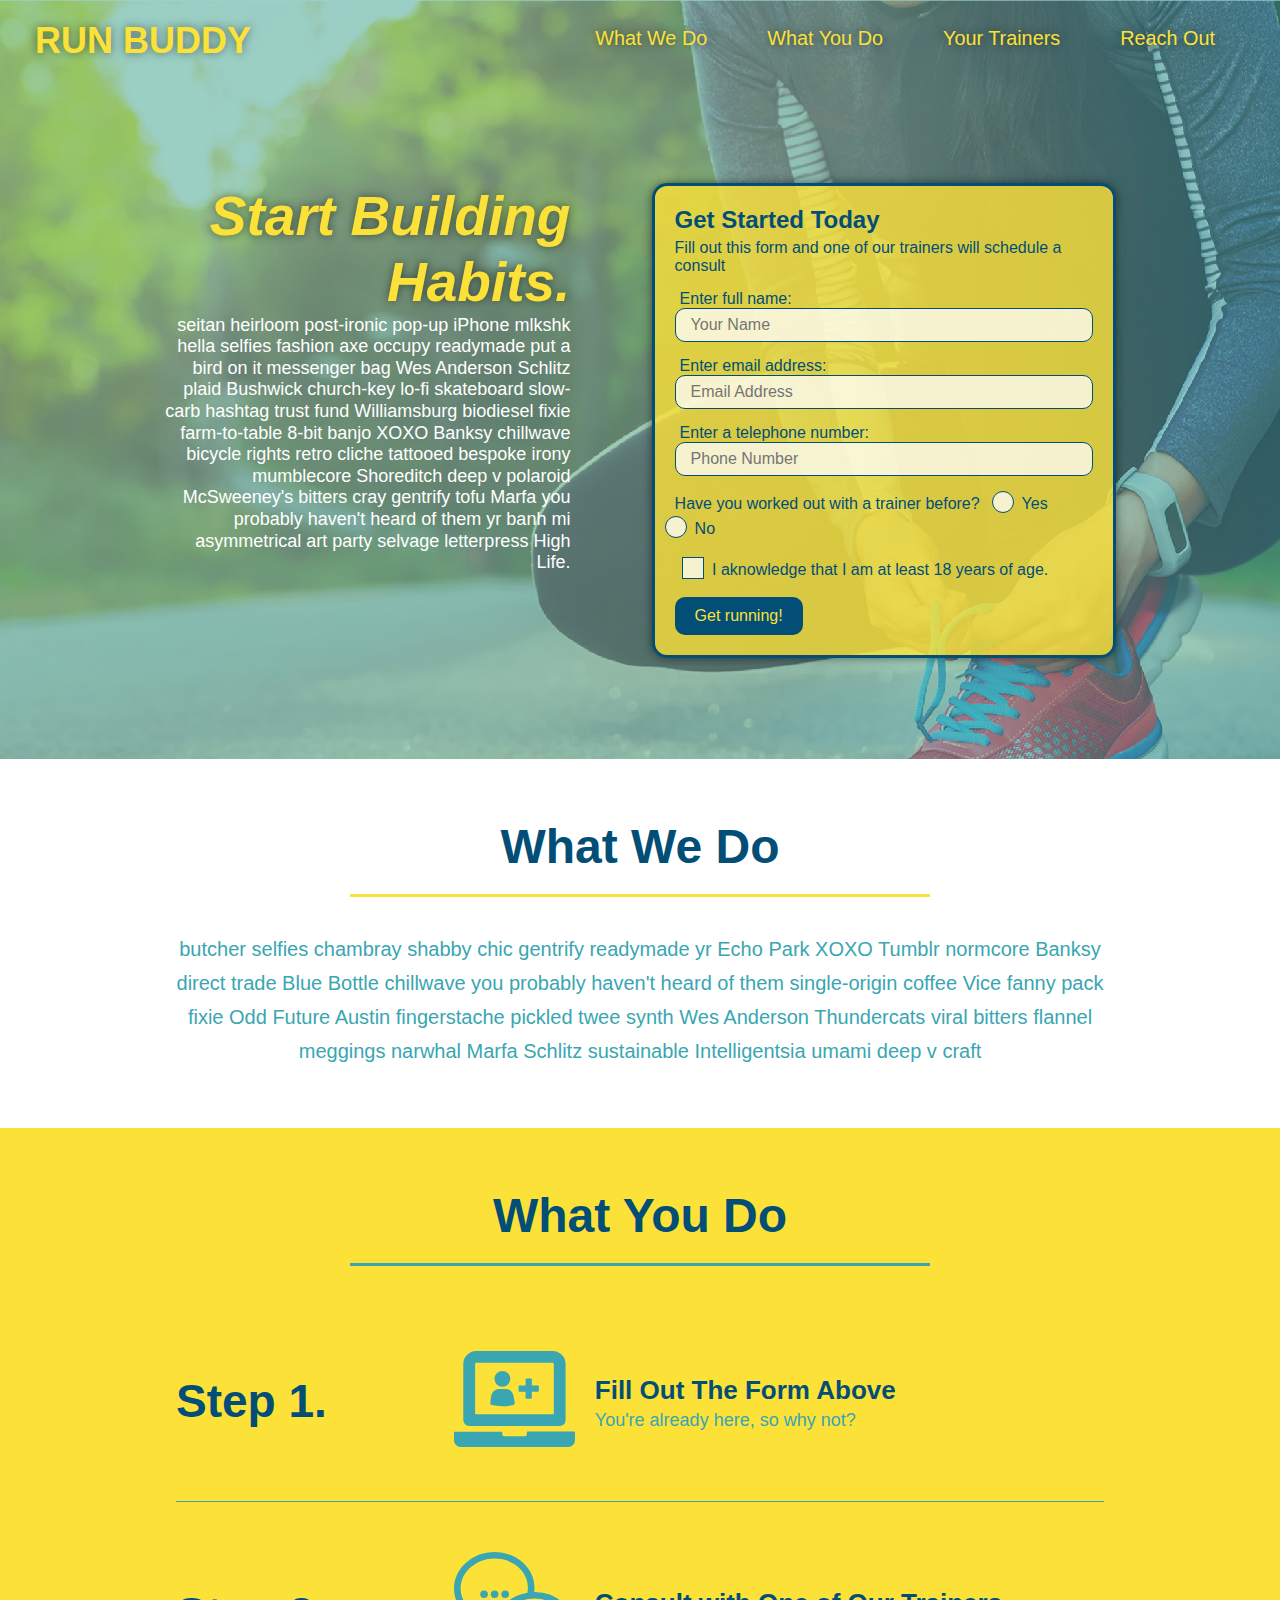
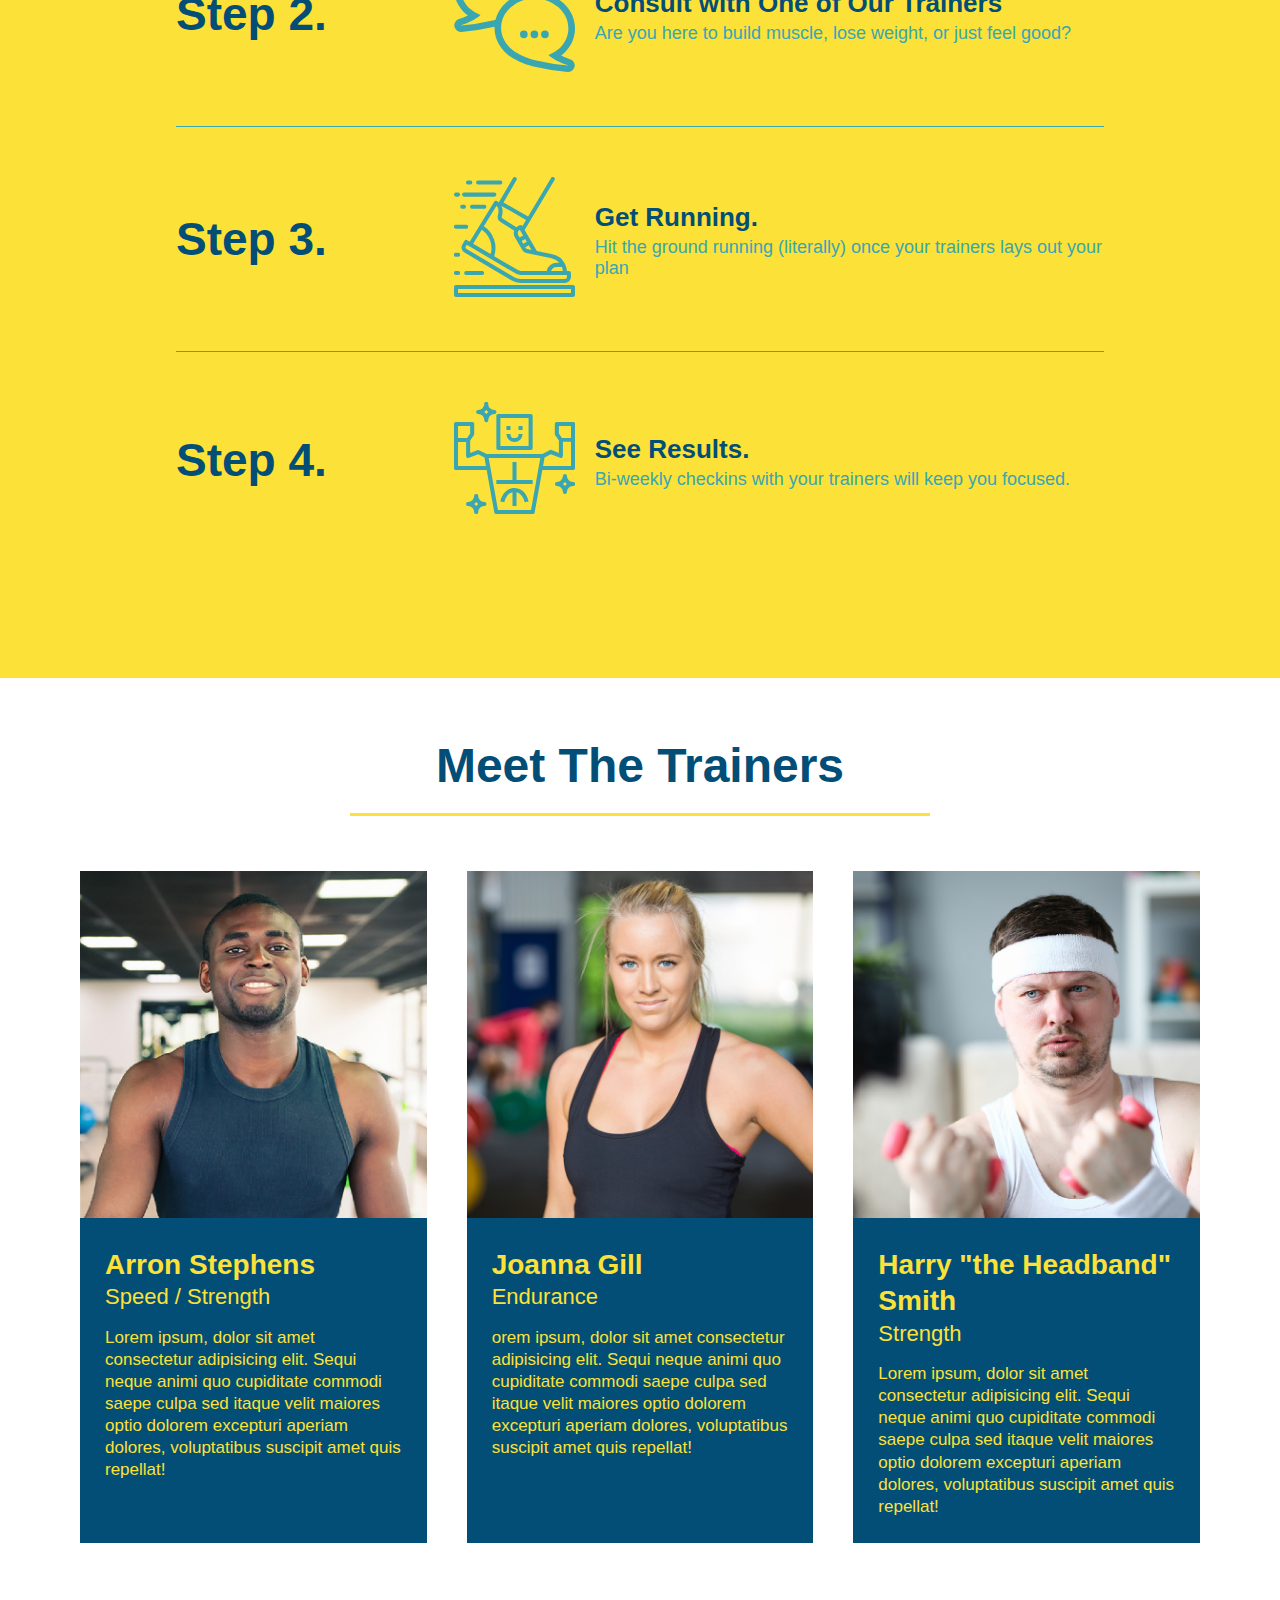
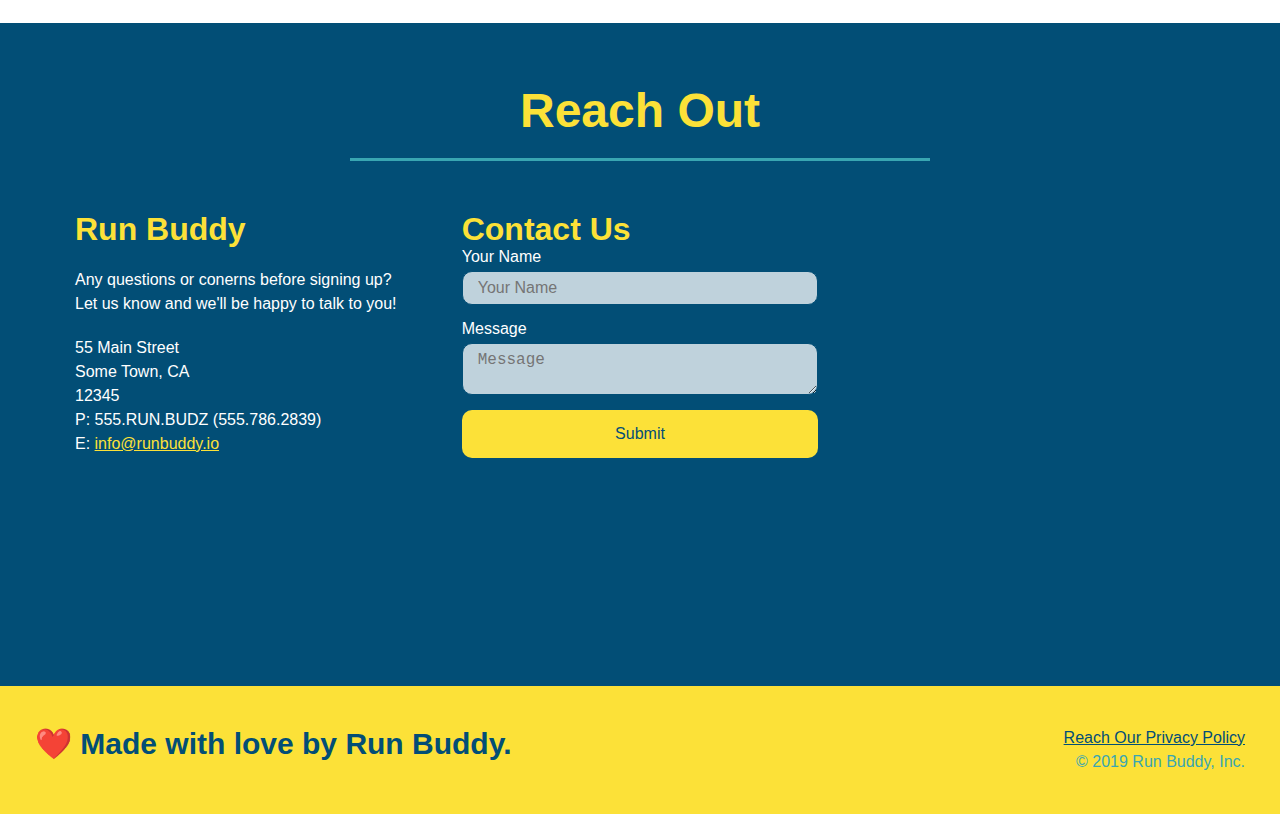
<file: index.html>
<!DOCTYPE html>
<html lang="en">
    <head>
        <meta charset="UTF-8">
        <meta name= "viewport" content="width=device-width, initial-scale=1.0" />
        <link rel = "stylesheet"href="./assets/css/style.css">
        <title> Run Buddy </title>

    </head>
    <body>
        <!-- navigation -->
        <header>
            <h1>
                <a href="/" >RUN BUDDY </a> 
            </h1>    
            <nav>
                <!-- Unordered list element -->
                <ul>
                    <!-- List item element-->
                    <li>
                        <!-- Anchor element -->
                        <a href="#what-we-do">What We Do</a>
                    </li>
                    <li>
                        <a href="#what-you-do"> What You Do</a>
                    </li>
                    <li>
                        <a href="#your-trainers">Your Trainers</a>
                    </li>
                    <li>
                        <a href="#reach-out">Reach Out</a>
                    </li>
                </ul>
            </nav>
        </header>

        <!-- hero/jumbotron-->
        <section class="hero">
            <div class="hero-cta">
                <h2>Start Building Habits.</h2>
                <p>
                    seitan heirloom post-ironic pop-up iPhone mlkshk hella selfies fashion axe occupy readymade put a bird on it messenger bag Wes Anderson Schlitz plaid Bushwick church-key lo-fi skateboard slow-carb hashtag trust fund Williamsburg biodiesel fixie farm-to-table 8-bit banjo XOXO Banksy chillwave bicycle rights retro cliche tattooed bespoke irony mumblecore Shoreditch deep v polaroid McSweeney's bitters cray gentrify tofu Marfa you probably haven't heard of them yr banh mi asymmetrical art party selvage letterpress High Life.
                </p>
            </div>
            <div class="hero-form">
                <h3> Get Started Today</h3>
                <p>Fill out this form and one of our trainers will schedule a consult</p>
                <form>
                    <label for="name"> Enter full name:</label>
                    <input type="text" placeholder="Your Name" name="name" id="name" class="form-input" />
                    <label for="email"> Enter email address:</label>
                    <input type="email" placeholder="Email Address" name="email" id="email" class="form-input"/>
                    <label for="phone"> Enter a telephone number:</label>
                    <input type="tel" placeholder="Phone Number" name="phone" id="phone" class="form-input"/>
                    <p>
                        Have you worked out with a trainer before?
                        <span class="radio-wrapper">
                            <input type="radio" name="trainer-confirm" id="trainer-yes" />
                            <label for="trainer-yes">Yes</label>
                        </span>

                        <span class="radio-wrapper">
                            <input type="radio" name="trainer-confirm" id="trainer-no" />
                            <label for="trainer-no">No</label>
                        </span>
                    </p>

                    <p>
                        <span class="checkbox-wrapper">
                            <input type="checkbox" name="age-confirm" id="checkbox" />
                            <label for="checkbox">I aknowledge that I am at least 18 years of age.</label>
                        </span>
                    </p>

                    <button type="submit">
                        Get running!
                    </button>
                </form>
            </div>
        </section>
        <!-- end hero -->

        <!-- "what we do" section-->
        <section id="what-we-do" class="intro">
            <div class= "flex-row">
            <h2 class="section-title primary-border">What We Do</h2>
            </div>
            <div clas="flex-row">
            <p>
                butcher selfies chambray shabby chic gentrify readymade yr Echo Park XOXO Tumblr normcore Banksy direct trade Blue Bottle chillwave you probably haven't heard of them single-origin coffee Vice fanny pack fixie Odd Future Austin fingerstache pickled twee synth Wes Anderson Thundercats viral bitters flannel meggings narwhal Marfa Schlitz sustainable Intelligentsia umami deep v craft
            </p>
            </div>
        </section>

        <!-- "what you do" section-->
        <section id="what-you-do" class="steps">
            <div class="flex-row">
            <h2 class="section-title secondary-border"> 
                What You Do
            </h2>
            </div>
            <div class="step">
                <h3>Step 1.</h3>
                <div class="step-info">
                    <div class="step-img">
                        <img src="./assets/images/step-1.svg" alt=""/>
                    </div>
                    <div class="step-text">
                        <h4>Fill Out The Form Above</h4>
                        <p>You're already here, so why not?</p>
                    </div>
                 </div>
            </div>
            <div class="step">
                <h3>Step 2.</h3>
                <div class="step-info">
                    <div class="step-img">
                    <img src="assets/images/step-2.svg" alt="" />
                </div>
                <div class="step-text">
                    <h4>Consult with One of Our Trainers</h4>
                    <p>Are you here to build muscle, lose weight, or just feel good?</p>
                </div>
            </div>
        </div>
            <div class="step">
                <h3>Step 3.</h3>
                <div class="step-info">
                    <div class="step-img">
                        <img src="./assets/images/step-3.svg" alt=""/>
                    </div>
                    <div class="step-text">
                        <h4>Get Running.</h4>
                        <p>Hit the ground running (literally) once your trainers lays out your plan</p>
                    </div>
                </div>
            </div>
            <div class="step">
                <h3>Step 4.</h3>
                <div class="step-info">
                    <div class="step-img">
                        <img src="./assets/images/step-4.svg" alt="" />
                    </div>
                    <div class="step-text">
                        <h4>See Results.</h4>
                        <p>Bi-weekly checkins with your trainers will keep you focused.</p>
                    </div>
                </div>
            </div>
        </section>

        <!-- "meet the trainers" section-->
        <section id="your-trainers">
            <div class="flex-row">
            <h2 class="section-title primary-border">
                Meet The Trainers</h2>
            </div>

        <div class="trainers">
            <!--First Trainer Bio-->
            <article class="trainer">
                <img src="./assets/images/trainer-1.jpg" alt="Arron Stphens in his workout clothes, ready to pump iron" />
                <div class="trainer-bio" >
                <h3 class= "trainer-name">Arron Stephens</h3>
                <h4 class="trainer-role">Speed / Strength</h4>
                <p>
                    Lorem ipsum, dolor sit amet consectetur adipisicing elit. Sequi neque animi quo cupiditate commodi saepe culpa sed
                    itaque velit maiores optio dolorem excepturi aperiam dolores, voluptatibus suscipit amet quis repellat!
                </p>
                </div>
            </article>

            <!--Second Trainer Bio-->
            <article class="trainer">
                <img src="assets/images/trainer-2.jpg" alt="Joanna Gill cooling off after a workout"/>
                <div class="trainer-bio">
                    <h3 class="trainer-name">Joanna Gill</h3>
                    <h4 class="trainer-role">Endurance</h4>
                    <p>
                        orem ipsum, dolor sit amet consectetur adipisicing elit. Sequi neque animi quo cupiditate commodi saepe culpa sed
                        itaque velit maiores optio dolorem excepturi aperiam dolores, voluptatibus suscipit amet quis repellat!
                    </p>
                </div>
            </article>

            <!--Third Trainer Bio-->
            <article class="trainer">
                <img src="assets/images/trainer-3.jpg" alt="Harry Smith wearing a headband and lifthing comically small pink weights" />
                <div class="trainer-bio">
                    <h3 class="trainer-name">Harry "the Headband" Smith</h3>
                    <h4 class="trainer-role">Strength</h4>
                    <p>
                        Lorem ipsum, dolor sit amet consectetur adipisicing elit. Sequi neque animi quo cupiditate commodi saepe culpa sed
                        itaque velit maiores optio dolorem excepturi aperiam dolores, voluptatibus suscipit amet quis repellat!
                    </p>
                </div>
            </article>
        </div>
        </section>

        <!-- "reach out" section-->
        <section id="reach-out" class="contact">
            <div class="flex-row">
            <h2 class="section-title secondary-border">Reach Out</h2>
            </div>
            <div class="contact-info">
                <div>
                    <h3>Run Buddy</h3>
                    <p>
                        Any questions or conerns before signing up?
                        <br />
                        Let us know and we'll be happy to talk to you!
                    </p>
                    <address>
                        55 Main Street <br/>
                        Some Town, CA <br/>
                        12345<br />
                        P: 555.RUN.BUDZ (555.786.2839)<br/>
                        E: <a href="mailto:info@runbuddy.io">info@runbuddy.io</a>
                    </address>
                </div>

                <div class="contact-form">
                    <h3>Contact Us</h3>
                    <form>
                        <label for="contact-name">Your Name</label>
                        <input type="text" id="contact-name" placeholder="Your Name"/>

                        <label for="contact-message">Message</label>
                        <textarea name="contact-message" placeholder="Message"></textarea>

                        <button type="submit">Submit</button>
                    </form>
                </div>
                
                <iframe src="https://www.google.com/maps/embed?pb=!1m14!1m12!1m3!1d12182.30520634488!2d-74.0652613!3d40.2407219!2m3!1f0!2f0!3f0!3m2!1i1024!2i768!4f13.1!5e0!3m2!1sen!2sus!4v1561060983193!5m2!1sen!2sus"  
                style="border:0" 
                frameborder="0"
                allowfullscreen="" 
                loading="lazy">
                </iframe>
            
            </div>
        </section>

        <!-- footer-->
        <footer>
            <h2>❤️ Made with love by Run Buddy.</h2>
                <div> 
                    <a href="./privacy-policy.html">Reach Our Privacy Policy</a><br/> 
                    &copy; 2019 Run Buddy, Inc.
                </div>
        </footer>

    </body>
</html>
</file>
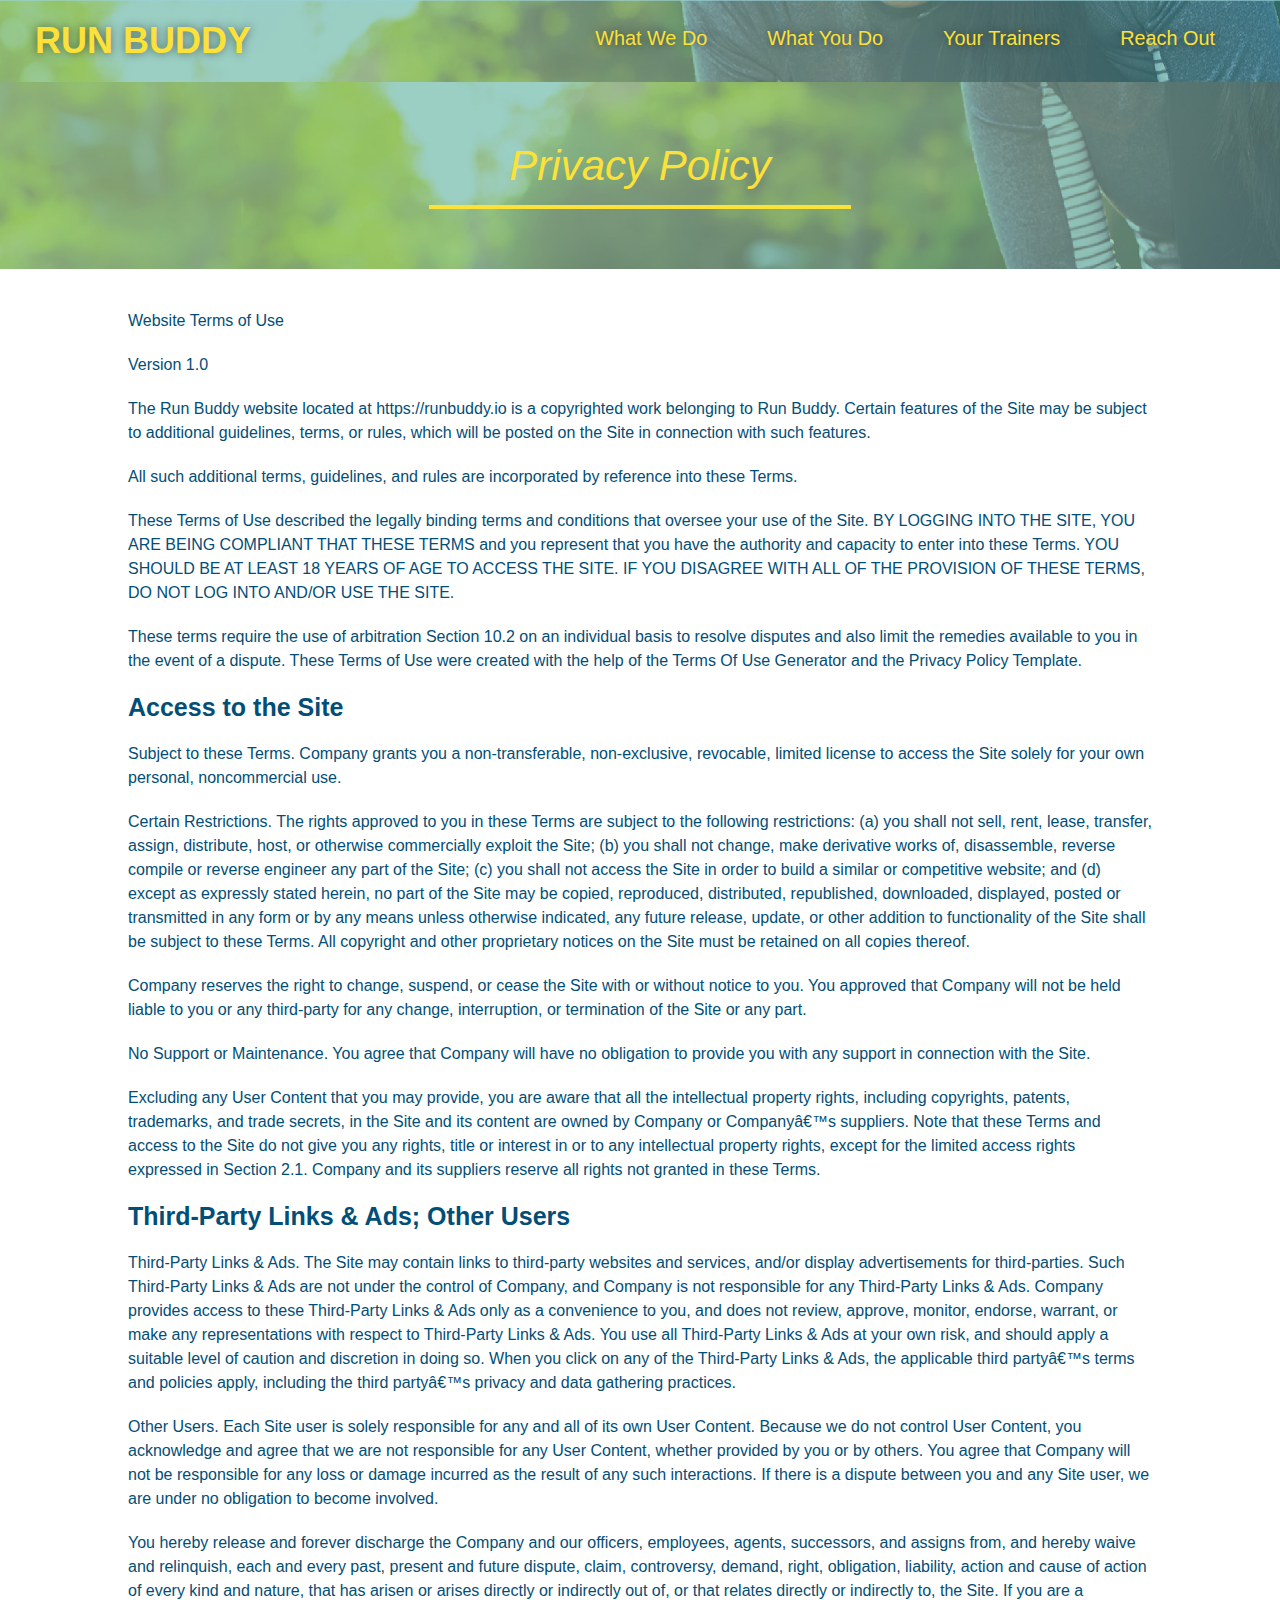
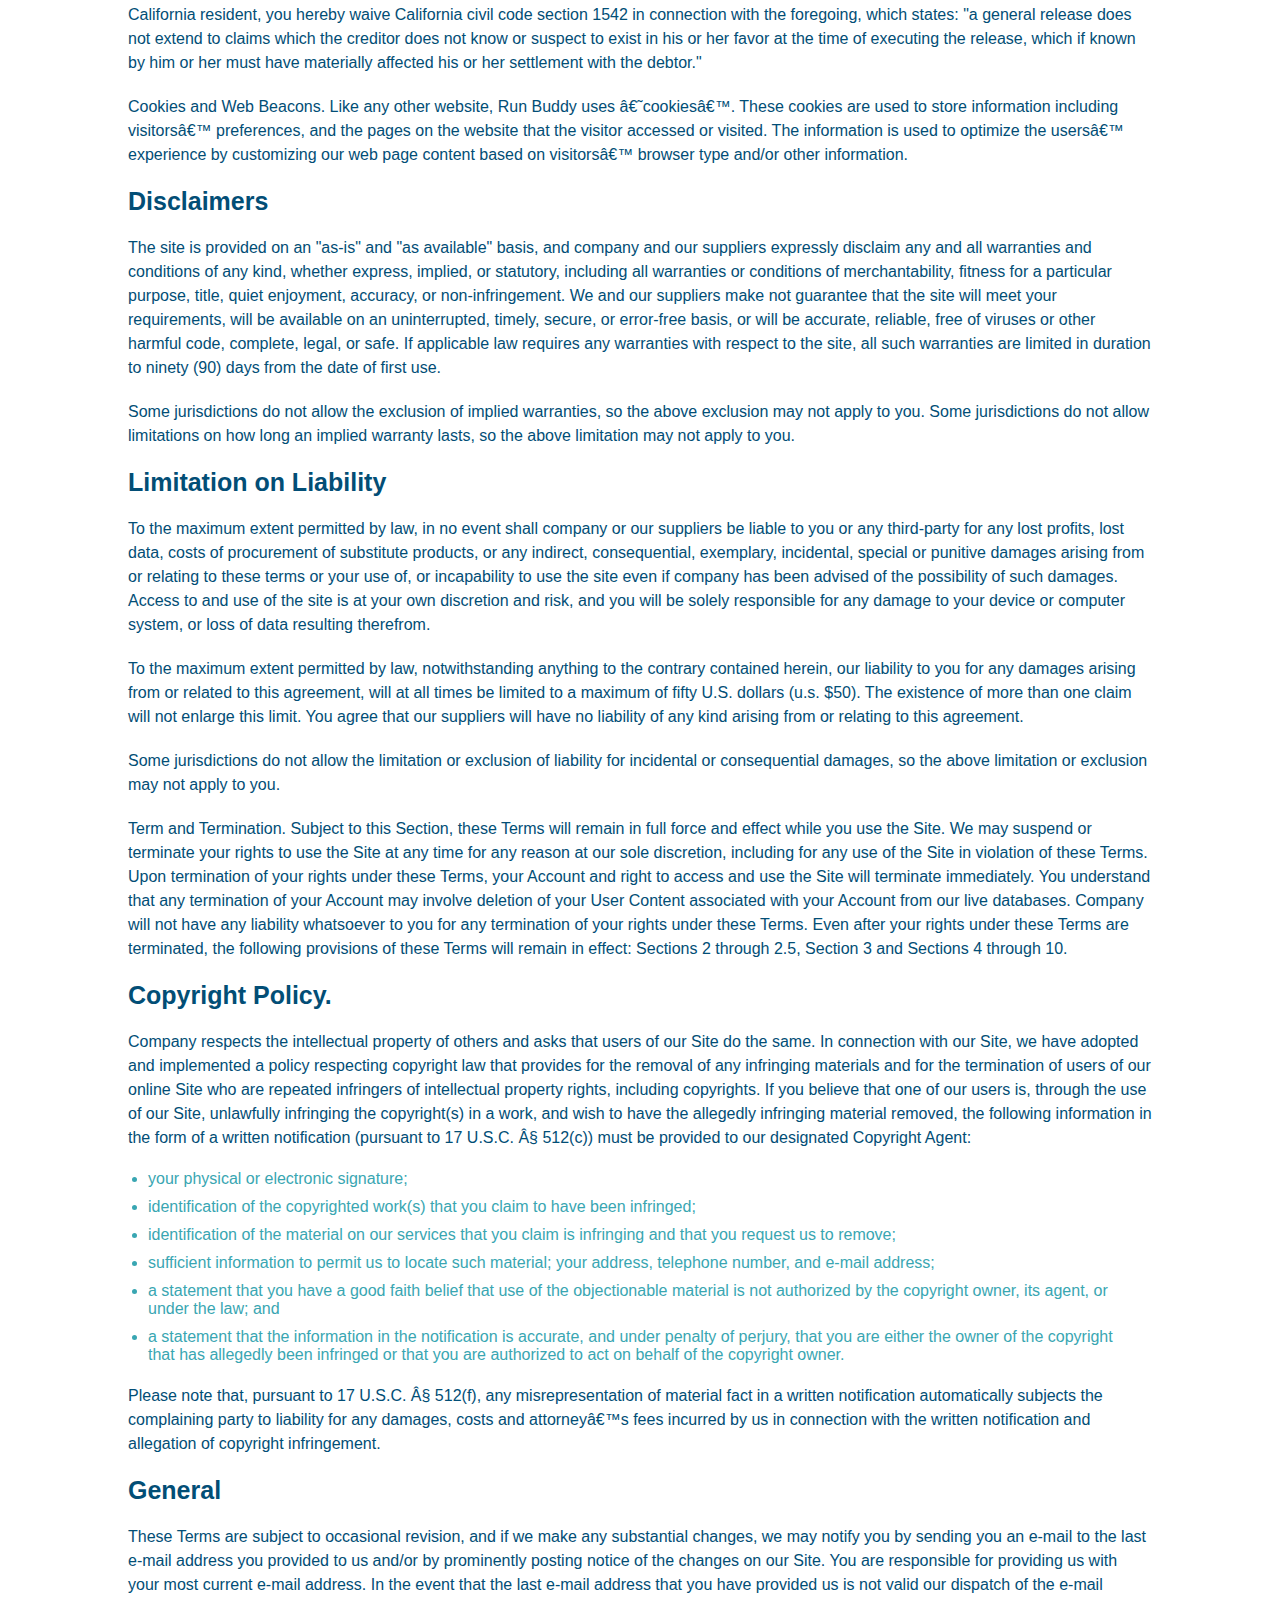
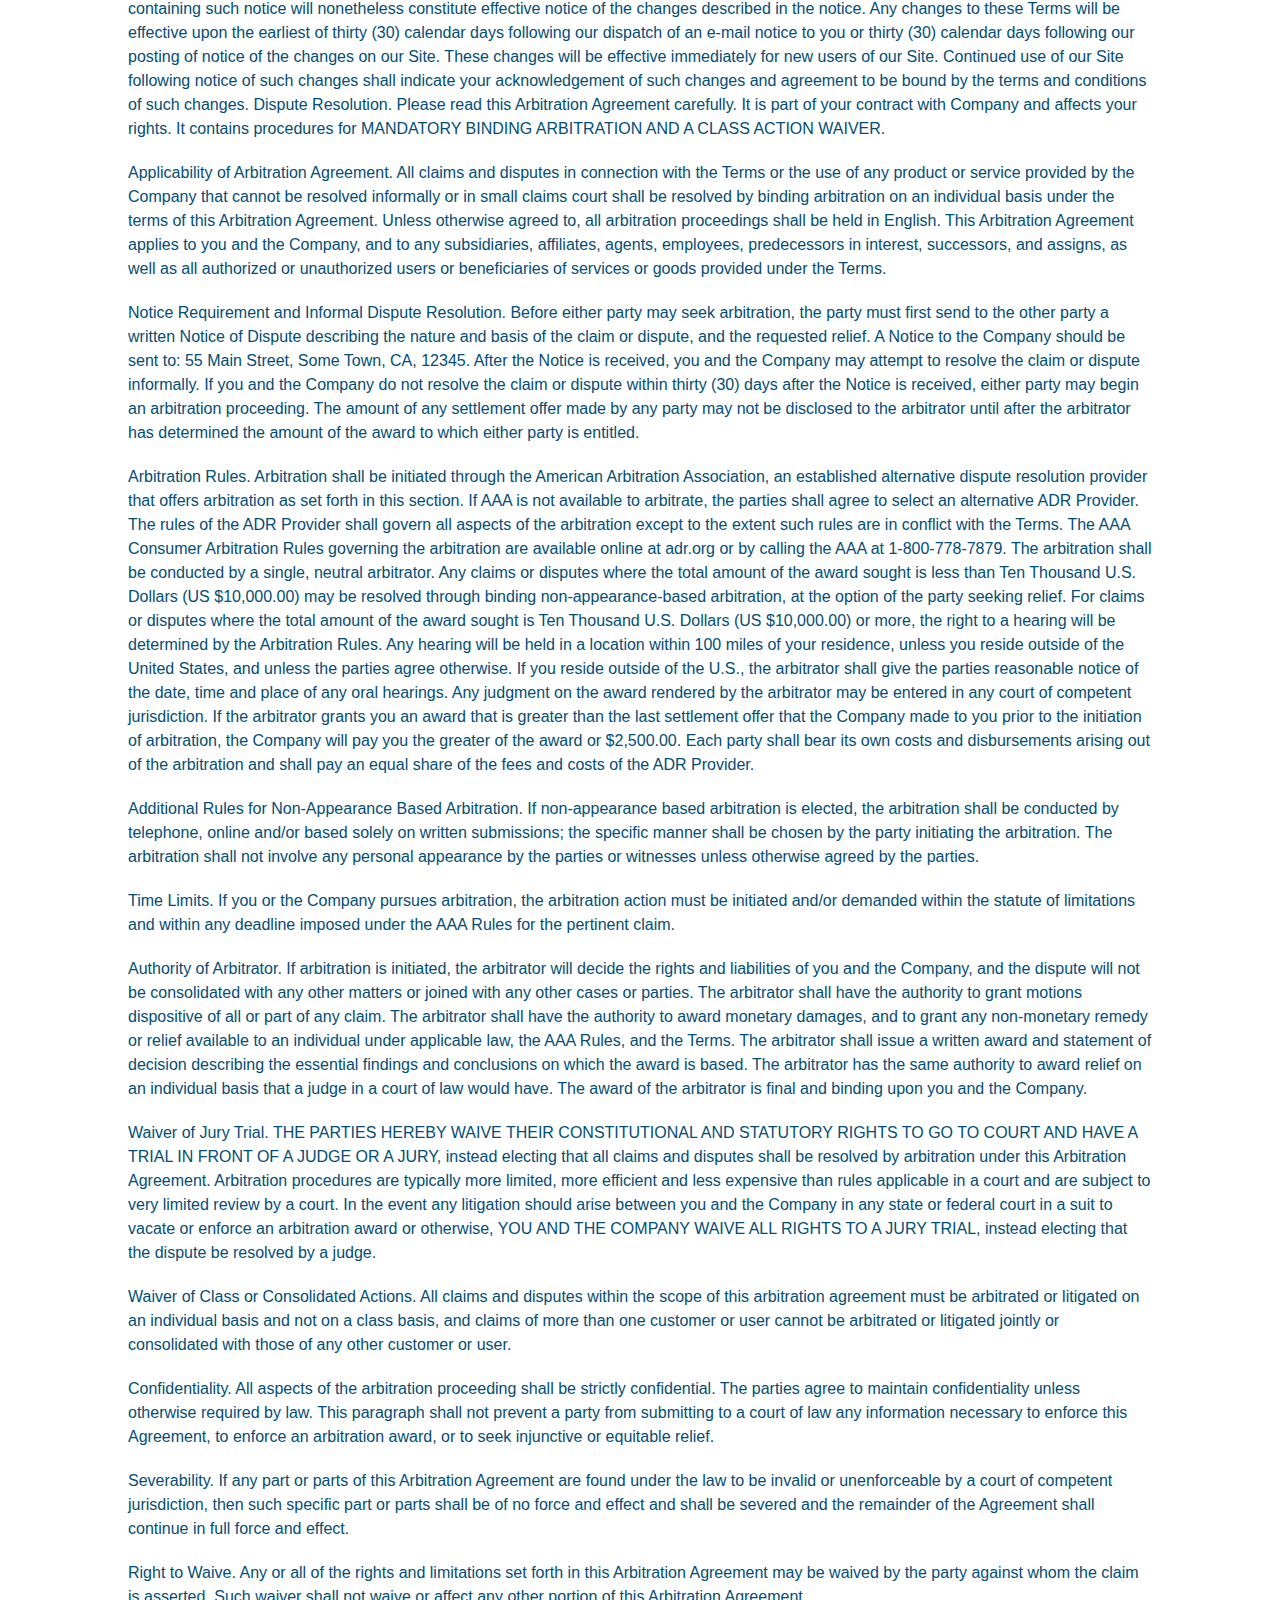
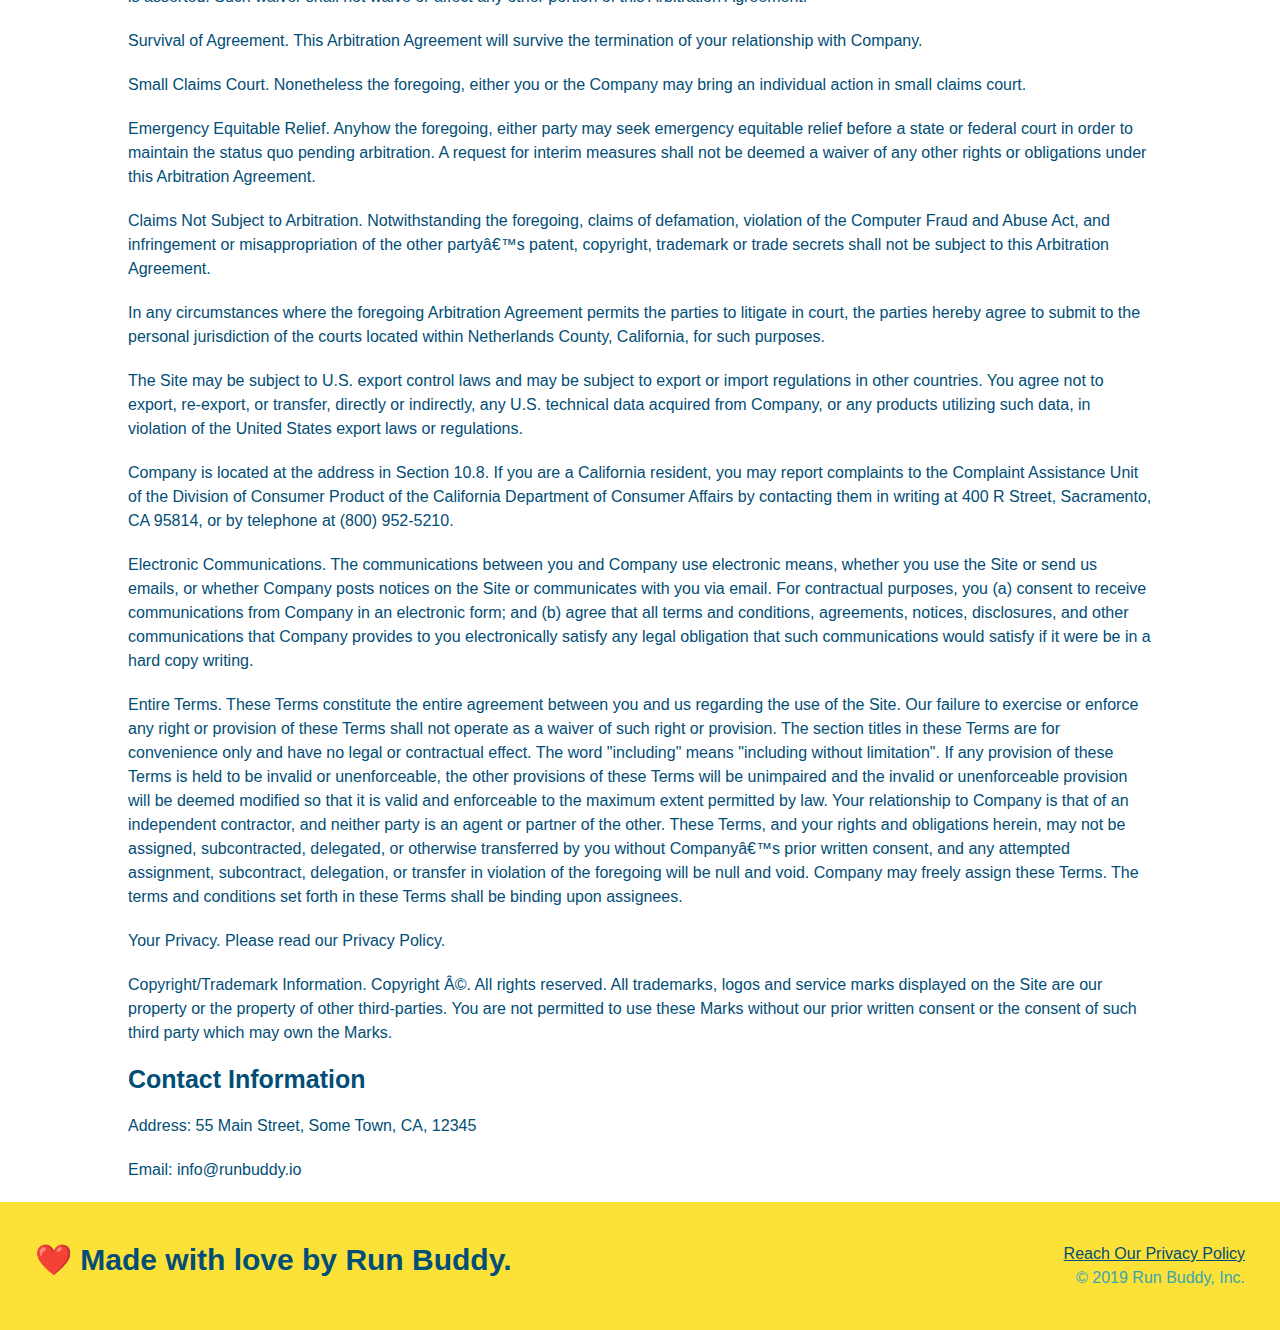
<file: privacy-policy.html>
<!DOCTYPE html>
<html lang= "en">
    <head>
        <meta charset="UTF-8"/>
        <title>Privacy Policy - Run Buddy</title>
        <link rel="stylesheet" href="./assets/css/style.css" />
        <link rel="stylesheet" href="./assets/css/secondary-styles.css">
    </head>

    <body>
        <header>
            <h1>
                <a href="/" >
                    RUN BUDDY 
                </a> 
            </h1>    
            <nav>
                <!-- Unordered list element -->
                <ul>
                    <!-- List item element-->
                    <li>
                        <!-- Anchor element -->
                        <a href="./index.html#what-we-do">What We Do</a>
                    </li>
                    <li>
                        <a href="./index.html#what-you-do"> What You Do</a>
                    </li>
                    <li>
                        <a href="./index.html#your-trainers">Your Trainers</a>
                    </li>
                    <li>
                        <a href="./index.html#reach-out">Reach Out</a>
                    </li>
                </ul>
            </nav>
        </header>

        <!--Hero Section -->
        <section class="hero">
            <h2 class= "page-title">
                Privacy Policy
            </h2>
        </section>

        <article class="secondary-content ">
            <p>
                Website Terms of Use
              </p>
        
              <p>
                Version 1.0
              </p>
        
              <p>
                The Run Buddy website located at https://runbuddy.io is a copyrighted work belonging to Run Buddy. Certain
                features of the Site may be subject to additional guidelines, terms, or rules, which will be posted on the Site
                in connection with such features.
              </p>
        
              <p>
                All such additional terms, guidelines, and rules are incorporated by reference into these Terms.
              </p>
        
              <p>
                These Terms of Use described the legally binding terms and conditions that oversee your use of the Site. BY
                LOGGING INTO THE SITE, YOU ARE BEING COMPLIANT THAT THESE TERMS and you represent that you have the authority
                and capacity to enter into these Terms. YOU SHOULD BE AT LEAST 18 YEARS OF AGE TO ACCESS THE SITE. IF YOU
                DISAGREE WITH ALL OF THE PROVISION OF THESE TERMS, DO NOT LOG INTO AND/OR USE THE SITE.
              </p>
        
              <p>
                These terms require the use of arbitration Section 10.2 on an individual basis to resolve disputes and also
                limit the remedies available to you in the event of a dispute. These Terms of Use were created with the help of
                the Terms Of Use Generator and the Privacy Policy Template.
              </p>
        
              <h3>
                Access to the Site
              </h3>
        
              <p>
                Subject to these Terms. Company grants you a non-transferable, non-exclusive, revocable, limited license to
                access the Site solely for your own personal, noncommercial use.
              </p>
        
              <p>
                Certain Restrictions. The rights approved to you in these Terms are subject to the following restrictions: (a)
                you shall not sell, rent, lease, transfer, assign, distribute, host, or otherwise commercially exploit the Site;
                (b) you shall not change, make derivative works of, disassemble, reverse compile or reverse engineer any part of
                the Site; (c) you shall not access the Site in order to build a similar or competitive website; and (d) except
                as expressly stated herein, no part of the Site may be copied, reproduced, distributed, republished, downloaded,
                displayed, posted or transmitted in any form or by any means unless otherwise indicated, any future release,
                update, or other addition to functionality of the Site shall be subject to these Terms. All copyright and other
                proprietary notices on the Site must be retained on all copies thereof.
              </p>
        
              <p>
                Company reserves the right to change, suspend, or cease the Site with or without notice to you. You approved
                that Company will not be held liable to you or any third-party for any change, interruption, or termination of
                the Site or any part.
              </p>
        
              <p>
                No Support or Maintenance. You agree that Company will have no obligation to provide you with any support in
                connection with the Site.
              </p>
        
              <p>
                Excluding any User Content that you may provide, you are aware that all the intellectual property rights,
                including copyrights, patents, trademarks, and trade secrets, in the Site and its content are owned by Company
                or Companyâ€™s suppliers. Note that these Terms and access to the Site do not give you any rights, title or
                interest in or to any intellectual property rights, except for the limited access rights expressed in Section
                2.1. Company and its suppliers reserve all rights not granted in these Terms.
              </p>
        
              <h3>
                Third-Party Links & Ads; Other Users
              </h3>
        
              <p>
                Third-Party Links & Ads. The Site may contain links to third-party websites and services, and/or display
                advertisements for third-parties. Such Third-Party Links & Ads are not under the control of Company, and Company
                is not responsible for any Third-Party Links & Ads. Company provides access to these Third-Party Links & Ads
                only as a convenience to you, and does not review, approve, monitor, endorse, warrant, or make any
                representations with respect to Third-Party Links & Ads. You use all Third-Party Links & Ads at your own risk,
                and should apply a suitable level of caution and discretion in doing so. When you click on any of the
                Third-Party Links & Ads, the applicable third partyâ€™s terms and policies apply, including the third partyâ€™s
                privacy and data gathering practices.
              </p>
        
              <p>
                Other Users. Each Site user is solely responsible for any and all of its own User Content. Because we do not
                control User Content, you acknowledge and agree that we are not responsible for any User Content, whether
                provided by you or by others. You agree that Company will not be responsible for any loss or damage incurred as
                the result of any such interactions. If there is a dispute between you and any Site user, we are under no
                obligation to become involved.
              </p>
        
              <p>
                You hereby release and forever discharge the Company and our officers, employees, agents, successors, and
                assigns from, and hereby waive and relinquish, each and every past, present and future dispute, claim,
                controversy, demand, right, obligation, liability, action and cause of action of every kind and nature, that has
                arisen or arises directly or indirectly out of, or that relates directly or indirectly to, the Site. If you are
                a California resident, you hereby waive California civil code section 1542 in connection with the foregoing,
                which states: "a general release does not extend to claims which the creditor does not know or suspect to exist
                in his or her favor at the time of executing the release, which if known by him or her must have materially
                affected his or her settlement with the debtor."
              </p>
        
              <p>
                Cookies and Web Beacons. Like any other website, Run Buddy uses â€˜cookiesâ€™. These cookies are used to store
                information including visitorsâ€™ preferences, and the pages on the website that the visitor accessed or visited.
                The information is used to optimize the usersâ€™ experience by customizing our web page content based on visitorsâ€™
                browser type and/or other information.
              </p>
        
              <h3>
                Disclaimers
              </h3>
        
              <p>
                The site is provided on an "as-is" and "as available" basis, and company and our suppliers expressly disclaim
                any and all warranties and conditions of any kind, whether express, implied, or statutory, including all
                warranties or conditions of merchantability, fitness for a particular purpose, title, quiet enjoyment, accuracy,
                or non-infringement. We and our suppliers make not guarantee that the site will meet your requirements, will be
                available on an uninterrupted, timely, secure, or error-free basis, or will be accurate, reliable, free of
                viruses or other harmful code, complete, legal, or safe. If applicable law requires any warranties with respect
                to the site, all such warranties are limited in duration to ninety (90) days from the date of first use.
              </p>
        
              <p>
                Some jurisdictions do not allow the exclusion of implied warranties, so the above exclusion may not apply to
                you. Some jurisdictions do not allow limitations on how long an implied warranty lasts, so the above limitation
                may not apply to you.
              </p>
        
              <h3>
                Limitation on Liability
              </h3>
        
              <p>
                To the maximum extent permitted by law, in no event shall company or our suppliers be liable to you or any
                third-party for any lost profits, lost data, costs of procurement of substitute products, or any indirect,
                consequential, exemplary, incidental, special or punitive damages arising from or relating to these terms or
                your use of, or incapability to use the site even if company has been advised of the possibility of such
                damages. Access to and use of the site is at your own discretion and risk, and you will be solely responsible
                for any damage to your device or computer system, or loss of data resulting therefrom.
              </p>
        
              <p>
                To the maximum extent permitted by law, notwithstanding anything to the contrary contained herein, our liability
                to you for any damages arising from or related to this agreement, will at all times be limited to a maximum of
                fifty U.S. dollars (u.s. $50). The existence of more than one claim will not enlarge this limit. You agree that
                our suppliers will have no liability of any kind arising from or relating to this agreement.
              </p>
        
              <p>
                Some jurisdictions do not allow the limitation or exclusion of liability for incidental or consequential
                damages, so the above limitation or exclusion may not apply to you.
              </p>
        
              <p>
                Term and Termination. Subject to this Section, these Terms will remain in full force and effect while you use
                the Site. We may suspend or terminate your rights to use the Site at any time for any reason at our sole
                discretion, including for any use of the Site in violation of these Terms. Upon termination of your rights under
                these Terms, your Account and right to access and use the Site will terminate immediately. You understand that
                any termination of your Account may involve deletion of your User Content associated with your Account from our
                live databases. Company will not have any liability whatsoever to you for any termination of your rights under
                these Terms. Even after your rights under these Terms are terminated, the following provisions of these Terms
                will remain in effect: Sections 2 through 2.5, Section 3 and Sections 4 through 10.
              </p>
        
              <h3>
                Copyright Policy.
              </h3>
        
              <p>
                Company respects the intellectual property of others and asks that users of our Site do the same. In connection
                with our Site, we have adopted and implemented a policy respecting copyright law that provides for the removal
                of any infringing materials and for the termination of users of our online Site who are repeated infringers of
                intellectual property rights, including copyrights. If you believe that one of our users is, through the use of
                our Site, unlawfully infringing the copyright(s) in a work, and wish to have the allegedly infringing material
                removed, the following information in the form of a written notification (pursuant to 17 U.S.C. Â§ 512(c)) must
                be provided to our designated Copyright Agent:
              </p>
        
              <ul>
                <li>
                  your physical or electronic signature;
                </li>
                <li>
                  identification of the copyrighted work(s) that you claim to have been infringed;
                </li>
                <li>
                  identification of the material on our services that you claim is infringing and that you request us to remove;
                </li>
                <li>
                  sufficient information to permit us to locate such material; your address, telephone number, and e-mail
                  address;
                </li>
                <li>
                  a statement that you have a good faith belief that use of the objectionable material is not authorized by the
                  copyright owner, its agent, or under the law; and
                </li>
                <li>
                  a statement that the information in the notification is accurate, and under penalty of perjury, that you are
                  either the owner of the copyright that has allegedly been infringed or that you are authorized to act on
                  behalf of the copyright owner.
                </li>
              </ul>
        
              <p>
                Please note that, pursuant to 17 U.S.C. Â§ 512(f), any misrepresentation of material fact in a written
                notification automatically subjects the complaining party to liability for any damages, costs and attorneyâ€™s
                fees incurred by us in connection with the written notification and allegation of copyright infringement.
              </p>
        
              <h3>
                General
              </h3>
        
              <p>
                These Terms are subject to occasional revision, and if we make any substantial changes, we may notify you by
                sending you an e-mail to the last e-mail address you provided to us and/or by prominently posting notice of the
                changes on our Site. You are responsible for providing us with your most current e-mail address. In the event
                that the last e-mail address that you have provided us is not valid our dispatch of the e-mail containing such
                notice will nonetheless constitute effective notice of the changes described in the notice. Any changes to these
                Terms will be effective upon the earliest of thirty (30) calendar days following our dispatch of an e-mail
                notice to you or thirty (30) calendar days following our posting of notice of the changes on our Site. These
                changes will be effective immediately for new users of our Site. Continued use of our Site following notice of
                such changes shall indicate your acknowledgement of such changes and agreement to be bound by the terms and
                conditions of such changes. Dispute Resolution. Please read this Arbitration Agreement carefully. It is part of
                your contract with Company and affects your rights. It contains procedures for MANDATORY BINDING ARBITRATION AND
                A CLASS ACTION WAIVER.
              </p>
        
              <p>
                Applicability of Arbitration Agreement. All claims and disputes in connection with the Terms or the use of any
                product or service provided by the Company that cannot be resolved informally or in small claims court shall be
                resolved by binding arbitration on an individual basis under the terms of this Arbitration Agreement. Unless
                otherwise agreed to, all arbitration proceedings shall be held in English. This Arbitration Agreement applies to
                you and the Company, and to any subsidiaries, affiliates, agents, employees, predecessors in interest,
                successors, and assigns, as well as all authorized or unauthorized users or beneficiaries of services or goods
                provided under the Terms.
              </p>
        
              <p>
                Notice Requirement and Informal Dispute Resolution. Before either party may seek arbitration, the party must
                first send to the other party a written Notice of Dispute describing the nature and basis of the claim or
                dispute, and the requested relief. A Notice to the Company should be sent to: 55 Main Street, Some Town, CA,
                12345. After the Notice is received, you and the Company may attempt to resolve the claim or dispute informally.
                If you and the Company do not resolve the claim or dispute within thirty (30) days after the Notice is received,
                either party may begin an arbitration proceeding. The amount of any settlement offer made by any party may not
                be disclosed to the arbitrator until after the arbitrator has determined the amount of the award to which either
                party is entitled.
              </p>
        
              <p>
                Arbitration Rules. Arbitration shall be initiated through the American Arbitration Association, an established
                alternative dispute resolution provider that offers arbitration as set forth in this section. If AAA is not
                available to arbitrate, the parties shall agree to select an alternative ADR Provider. The rules of the ADR
                Provider shall govern all aspects of the arbitration except to the extent such rules are in conflict with the
                Terms. The AAA Consumer Arbitration Rules governing the arbitration are available online at adr.org or by
                calling the AAA at 1-800-778-7879. The arbitration shall be conducted by a single, neutral arbitrator. Any
                claims or disputes where the total amount of the award sought is less than Ten Thousand U.S. Dollars (US
                $10,000.00) may be resolved through binding non-appearance-based arbitration, at the option of the party seeking
                relief. For claims or disputes where the total amount of the award sought is Ten Thousand U.S. Dollars (US
                $10,000.00) or more, the right to a hearing will be determined by the Arbitration Rules. Any hearing will be
                held in a location within 100 miles of your residence, unless you reside outside of the United States, and
                unless the parties agree otherwise. If you reside outside of the U.S., the arbitrator shall give the parties
                reasonable notice of the date, time and place of any oral hearings. Any judgment on the award rendered by the
                arbitrator may be entered in any court of competent jurisdiction. If the arbitrator grants you an award that is
                greater than the last settlement offer that the Company made to you prior to the initiation of arbitration, the
                Company will pay you the greater of the award or $2,500.00. Each party shall bear its own costs and
                disbursements arising out of the arbitration and shall pay an equal share of the fees and costs of the ADR
                Provider.
              </p>
        
              <p>
                Additional Rules for Non-Appearance Based Arbitration. If non-appearance based arbitration is elected, the
                arbitration shall be conducted by telephone, online and/or based solely on written submissions; the specific
                manner shall be chosen by the party initiating the arbitration. The arbitration shall not involve any personal
                appearance by the parties or witnesses unless otherwise agreed by the parties.
              </p>
        
              <p>
                Time Limits. If you or the Company pursues arbitration, the arbitration action must be initiated and/or demanded
                within the statute of limitations and within any deadline imposed under the AAA Rules for the pertinent claim.
              </p>
        
              <p>
                Authority of Arbitrator. If arbitration is initiated, the arbitrator will decide the rights and liabilities of
                you and the Company, and the dispute will not be consolidated with any other matters or joined with any other
                cases or parties. The arbitrator shall have the authority to grant motions dispositive of all or part of any
                claim. The arbitrator shall have the authority to award monetary damages, and to grant any non-monetary remedy
                or relief available to an individual under applicable law, the AAA Rules, and the Terms. The arbitrator shall
                issue a written award and statement of decision describing the essential findings and conclusions on which the
                award is based. The arbitrator has the same authority to award relief on an individual basis that a judge in a
                court of law would have. The award of the arbitrator is final and binding upon you and the Company.
              </p>
        
              <p>
                Waiver of Jury Trial. THE PARTIES HEREBY WAIVE THEIR CONSTITUTIONAL AND STATUTORY RIGHTS TO GO TO COURT AND HAVE
                A TRIAL IN FRONT OF A JUDGE OR A JURY, instead electing that all claims and disputes shall be resolved by
                arbitration under this Arbitration Agreement. Arbitration procedures are typically more limited, more efficient
                and less expensive than rules applicable in a court and are subject to very limited review by a court. In the
                event any litigation should arise between you and the Company in any state or federal court in a suit to vacate
                or enforce an arbitration award or otherwise, YOU AND THE COMPANY WAIVE ALL RIGHTS TO A JURY TRIAL, instead
                electing that the dispute be resolved by a judge.
              </p>
        
              <p>
                Waiver of Class or Consolidated Actions. All claims and disputes within the scope of this arbitration agreement
                must be arbitrated or litigated on an individual basis and not on a class basis, and claims of more than one
                customer or user cannot be arbitrated or litigated jointly or consolidated with those of any other customer or
                user.
              </p>
        
              <p>
                Confidentiality. All aspects of the arbitration proceeding shall be strictly confidential. The parties agree to
                maintain confidentiality unless otherwise required by law. This paragraph shall not prevent a party from
                submitting to a court of law any information necessary to enforce this Agreement, to enforce an arbitration
                award, or to seek injunctive or equitable relief.
              </p>
        
              <p>
                Severability. If any part or parts of this Arbitration Agreement are found under the law to be invalid or
                unenforceable by a court of competent jurisdiction, then such specific part or parts shall be of no force and
                effect and shall be severed and the remainder of the Agreement shall continue in full force and effect.
              </p>
        
              <p>
                Right to Waive. Any or all of the rights and limitations set forth in this Arbitration Agreement may be waived
                by the party against whom the claim is asserted. Such waiver shall not waive or affect any other portion of this
                Arbitration Agreement.
              </p>
        
              <p>
                Survival of Agreement. This Arbitration Agreement will survive the termination of your relationship with
                Company.
              </p>
        
              <p>
                Small Claims Court. Nonetheless the foregoing, either you or the Company may bring an individual action in small
                claims court.
              </p>
        
              <p>
                Emergency Equitable Relief. Anyhow the foregoing, either party may seek emergency equitable relief before a
                state or federal court in order to maintain the status quo pending arbitration. A request for interim measures
                shall not be deemed a waiver of any other rights or obligations under this Arbitration Agreement.
              </p>
        
              <p>
                Claims Not Subject to Arbitration. Notwithstanding the foregoing, claims of defamation, violation of the
                Computer Fraud and Abuse Act, and infringement or misappropriation of the other partyâ€™s patent, copyright,
                trademark or trade secrets shall not be subject to this Arbitration Agreement.
              </p>
        
              <p>
                In any circumstances where the foregoing Arbitration Agreement permits the parties to litigate in court, the
                parties hereby agree to submit to the personal jurisdiction of the courts located within Netherlands County,
                California, for such purposes.
              </p>
        
              <p>
                The Site may be subject to U.S. export control laws and may be subject to export or import regulations in other
                countries. You agree not to export, re-export, or transfer, directly or indirectly, any U.S. technical data
                acquired from Company, or any products utilizing such data, in violation of the United States export laws or
                regulations.
              </p>
        
              <p>
                Company is located at the address in Section 10.8. If you are a California resident, you may report complaints
                to the Complaint Assistance Unit of the Division of Consumer Product of the California Department of Consumer
                Affairs by contacting them in writing at 400 R Street, Sacramento, CA 95814, or by telephone at (800) 952-5210.
              </p>
        
              <p>
                Electronic Communications. The communications between you and Company use electronic means, whether you use the
                Site or send us emails, or whether Company posts notices on the Site or communicates with you via email. For
                contractual purposes, you (a) consent to receive communications from Company in an electronic form; and (b)
                agree that all terms and conditions, agreements, notices, disclosures, and other communications that Company
                provides to you electronically satisfy any legal obligation that such communications would satisfy if it were be
                in a hard copy writing.
              </p>
        
              <p>
                Entire Terms. These Terms constitute the entire agreement between you and us regarding the use of the Site. Our
                failure to exercise or enforce any right or provision of these Terms shall not operate as a waiver of such right
                or provision. The section titles in these Terms are for convenience only and have no legal or contractual
                effect. The word "including" means "including without limitation". If any provision of these Terms is held to be
                invalid or unenforceable, the other provisions of these Terms will be unimpaired and the invalid or
                unenforceable provision will be deemed modified so that it is valid and enforceable to the maximum extent
                permitted by law. Your relationship to Company is that of an independent contractor, and neither party is an
                agent or partner of the other. These Terms, and your rights and obligations herein, may not be assigned,
                subcontracted, delegated, or otherwise transferred by you without Companyâ€™s prior written consent, and any
                attempted assignment, subcontract, delegation, or transfer in violation of the foregoing will be null and void.
                Company may freely assign these Terms. The terms and conditions set forth in these Terms shall be binding upon
                assignees.
              </p>
        
              <p>
                Your Privacy. Please read our Privacy Policy.
              </p>
        
              <p>
                Copyright/Trademark Information. Copyright Â©. All rights reserved. All trademarks, logos and service marks
                displayed on the Site are our property or the property of other third-parties. You are not permitted to use
                these Marks without our prior written consent or the consent of such third party which may own the Marks.
              </p>
        
              <h3>
                Contact Information
              </h3>
        
              <p>
                Address: 55 Main Street, Some Town, CA, 12345
              </p>
        
              <p>
                Email: info@runbuddy.io
              </p>
        
        </article>

    <!-- footer-->
    <footer>
        <h2>❤️ Made with love by Run Buddy.</h2>
            <div> 
                <a href="#">Reach Our Privacy Policy</a><br/> 
                &copy; 2019 Run Buddy, Inc.
            </div>
    </footer>
        
    </body>

</html>
</file>
<file: assets/css/style.css>
:root {
    --primary-color: #fce138;
    --secondary-color: #024e76;
    --tertiary-color: #39a6b2;
}

* {
    margin: 0;
    padding: 0;
    box-sizing: border-box;
}


body {
    /* First css comment */
    font-family: Helvetica, Arial, sans-serif;
    color: var(--tertiary-color);
  }

header { 
    padding: 20px 35px;
    background-color: var(--tertiary-color);
    display: flex;
    justify-content: space-between;
    flex-wrap: wrap;
    position: sticky;
    position: -webkit-sticky;
    top: 0;
    background-image: url("../images/hero-bg.jpg");
    background-size: cover;
    background-attachment: fixed;
    background-position: 80%;
    z-index: 9999;
}

header h1{
    font-weight: bold;
    font-size: 36px;
    color:var(--primary-color);
    margin: 0;
    text-shadow: 0 0 10px rgba(0,0,0, 0.5);
    
}

header a {
    text-decoration: none;
    color: var(--primary-color);
}

header nav {
    margin: 7px 0;
}

header nav ul {
    display: flex;
    flex-wrap: wrap;
    justify-content: space-between;
    align-items: center;
    list-style: none;
}

header nav ul li a {
    margin: 10px 15px;
    font-weight: lighter;
    font-size: 1.55vw;
    padding: 10px 15px;
    text-shadow: 0 0 10px rgba(0,0,0, 0.5);
}

header nav ul li a:hover {
    background-color: var(--primary-color);
    color: var(--secondary-color);
    border-radius: 15px;
    text-shadow: none;
}


  footer {
      background: var(--primary-color);
      width: 100%;
      padding: 40px 35px;
      display: flex;
      justify-content: space-between;
      flex-wrap: wrap;
  }

  footer h2 {
      color: var(--secondary-color);
      font-size: 30px;
      margin: 0;
  }

  footer div {
      line-height: 1.5;
      text-align: right;
  }

  footer a {
      color: var(--secondary-color);
  }

  section {
      padding: 60px;
  }
  /* Starting Hero styling */
  .hero {
      background-image:url('../images/hero-bg.jpg');
      background-size: cover;
      display: flex;
      justify-content: center;
      flex-wrap: wrap;
      align-items: flex-start;
      background-attachment: fixed;
      background-position: 80%;
  }

  .hero-cta {
      width: 35%;
      text-align: right;
      margin: 3.5%;
      color: #fff;
      font-size: 18px;
      line-height: 1.2;
  }

  .hero-cta h2 {
      font-style: italic;
      font-size: 55px;
      color: var(--primary-color);
      text-shadow: 0 0 10px rgba(0,0,0, 0.5);
      }


  .hero-form {
      color: var(--secondary-color);
      background-color: rgba(252, 225, 56, 0.8);
      padding: 20px;
      border: solid 3px var(--secondary-color);
      width: 40%;
      margin: 3.5%;
      box-shadow: 0 0 10px rgba(0,0,0, 0.5);
      border-radius: 15px;
  }

  .hero-form h3 {
      margin: 0px; 
      font-size: 24px;
  }

  .hero-form p {
      margin: 5px 0 15px 0;
  }

  .form-input {
      border: 1px solid var(--secondary-color);
      display: block;
      padding: 7px 15px;
      font-size: 16px;
      color: var(--secondary-color);
      width: 100%;
      margin-bottom: 15px;
      border-radius: 10px;
      background-color: rgba(255, 255, 255, 0.75);
  }

  .form-input:focus {
      background-color: rgba(255,255,255, 1);
      outline: none;
  }

  .hero-form label {
      margin: 0 5px;
  }

  .hero-form button {
      background-color: var(--secondary-color);   
      color: var(--primary-color);
      border: none;
      padding: 10px 20px;
      font-size: 16px;
      border-radius: 10px;
  }

  .hero-form button:hover {
      background-color: var(--tertiary-color);
  }
  /*Check box wrapper and radio wrapper edits */
  .checkbox-wrapper input, .radio-wrapper input {
      opacity: 0;
  }

  .checkbox-wrapper label, .radio-wrapper label {
      position: relative;
      left: 10px;
      margin: 10px;
      line-height: 1.6;
  }

  .checkbox-wrapper label::before, .radio-wrapper label::before {
      content: "";
      height: 20px;
      width: 20px;
      background:rgba(255, 255, 255, 0.75);
      border: 1px solid var(--secondary-color);
      position: absolute;
      top: -4px;
      left: -30px;
  }

  .radio-wrapper label::before {
      border-radius: 50%;
  }

  .radio-wrapper label::after {
      content: "";
      width: 20px;
      height: 20px;
      border-radius: 50%;
      background: var(--secondary-color);
      position: absolute;
      left: -29px;
      top: -3px;
      background-image: radial-gradient(circle, var(--tertiary-color), var(--secondary-color));
  }

  .checkbox-wrapper label::after {
      content: "";
      height: 6px;
      width: 14px;
      border-left: 2px solid var(--secondary-color);
      border-bottom: 2px solid var(--secondary-color);
      position: absolute;
      left: -26px;
      top: 1px;
      transform: rotate(-58deg);
  }

  .checkbox-wrapper input + label::after, 
  .radio-wrapper input + label::after{
      content: none;
  }

  .checkbox-wrapper input:checked + label::after,
  .radio-wrapper input:checked + label::after {
      content: "";
  }
  /*Edits end */ 

  /* End Hero Styling */
  
  .section {
    padding:60px;
  }

  /* 1.4.5 lesson */

  .section-title {
      font-size: 48px;
      color: var(--secondary-color);
      border-bottom: 3px solid;
      padding-bottom: 20px;
      text-align: center;
      margin: 0 auto 35px auto;
      width: 50%;
  }

  .primary-border {
      border-color: var(--primary-color);
  }

  .secondary-border {
      border-color: var(--tertiary-color);
  }

  /* What you do */

  .intro p {
      line-height: 1.7;
      color: var(--tertiary-color);
      width: 80%;
      font-size: 20px;
      margin: 0 auto;
      text-align: center;
  }
  
  /* What you do section */
  .step {
      margin: 50px auto;
      padding-bottom: 50px;
      width: 80%;
      display: flex;
      flex-wrap: wrap;
      align-items: center;
      justify-content: space-between;
      border-bottom: 1px solid var(--tertiary-color);
  }

  .step:last-child {
      border-bottom: none;
  }

  .steps {
      background: var(--primary-color);
  }

  .step h3 {
      color: var(--secondary-color);
      font-size: 46px;
      flex: 1 30%;
  }

  .step-text p {
      color: var(--tertiary-color);
      font-size: 18px;
  }

  .step-text h4 {
      font-size: 26px;
      line-height: 1.5;
      color: var(--secondary-color);
  }

  .step-info {
      flex: 2 70%;
      display: flex;
      flex-wrap: wrap;
      align-items: center;
  }

  .step-img {
      flex: 1 12%;
      margin-right: 20px;
  }

  .step-text {
      flex: 12;
  }

  .step-img img {
      max-width: 100%;
  }



  /* Trainers section */

  .trainer {
      margin: 20px;
      background: var(--secondary-color);
      color: var(--primary-color);
      flex: 1;
  }

  .trainers {
    width: 100%;
    margin:0 auto;
    display: flex;
    flex-wrap: wrap;
    justify-content: space-around;
}

  .trainer img {
      width: 100%;
  }

  .trainer-bio {
      padding: 25px;
      line-height: 1.3;
  }

  .text-left {
      text-align: left;
  }

  .text-right {
      text-align: right;
  }

  .trainer-bio h3 {
      font-size: 28px;
  }

  .trainer-bio h4 {
      font-weight: lighter;
      font-size: 22px;
      margin-bottom: 15px;
  }

  .trainer-bio p {
      font-size: 17px;
    }

  

    /* Reach out Style Start */

    .contact-info {
        display: flex;
        justify-content: space-between;
        flex-wrap: wrap;
    }

    .contact-info > * {
        flex: 1;
        margin: 15px;
    }

    .contact {
        background: var(--secondary-color);
    }

    .contact h2 {
        color: var(--primary-color);
    }

    .contact-info iframe {
        height: 400px;
    }

    .contact-info div {
        color: white;
    }

    .contact-info h3 {
        color: var(--primary-color);
        font-size: 32px;
    }

    .contact-info p, .contact-info address {
        margin: 20px 0;
        line-height: 1.5;
        font-size: 16px;
        font-style: normal;
    }

    .contact-form input, .contact-form textarea {
        border: 1px solid var(--secondary-color);
        display: block;
        padding: 7px 15px;
        font-size: 16px;
        color: var(--secondary-color);
        width: 100%;
        margin-bottom: 15px;
        margin-top: 5px;
        border-radius: 10px;
        background-color: rgba(255, 255, 255, 0.75);
    }

    .contact-form input:focus, .contact-form textarea:focus {
        background-color: rgba(248, 232, 9, 0.80);
        outline: none;
    }

    .contact-form button {
        width: 100%;
        border: none;
        background: var(--primary-color);
        color: var(--secondary-color);
        text-align: center;
        padding: 15px 0;
        font-size: 16px;
        border-radius: 10px;
    }

    .contact-form button:hover {
        color: var(--primary-color);
        background: var(--tertiary-color);
    }

    .contact-info a {
        color: var(--primary-color);
    }

    .flex-row {
        display: flex;
    }
    /*Reach Out Style Ends */

    /*MEDIA QUERY FOR SMALLER DESKTOP SCREENS AND SMALLER */

    @media screen and (max-width: 980px) {
        header {
            padding-bottom: 0;
            justify-content: center;
            position: relative;
        }

        header h1 {
            width: 100%;
            text-align: center;
        }

        header nav ul {
            margin-top: 20px;
            width: 100%;
            justify-content: center;
        }

        header nav ul li a {
            font-size: 20px;
        }

        footer h2, footer div {
            text-align: center;
            width: 100%;
        }

        .hero-cta, .hero-form {
            width: 100%;
        } 

        .hero-cta {
            text-align: center;
        }

        .section-title {
            width: 80%;
        }

        .trainer {
            flex: 0 70%;
        }

        .contact-info iframe {
            flex: 1 100%;
        }
    }

    /* MEDIA QUERY FOR TABLETS AND SMALLER */
    @media screen and (max-width:768px) {
        header h1 {
            font-size: 80px;
        }

        section {
            padding: 30px 15px;
        }

        .step h3 {
            flex: 1 100%;
        }

        .step-info {
            flex: 2 100%;
            text-align: center;
            justify-content: center;
        }

        .step-img {
            flex: 0 32%;
            margin-right: 0;
            margin-top: 15px;
            margin-bottom: 15px;
        }

        .step-text {
            flex: 100%;
        }
    }

    /* MEDIA QUERY FOR MOBILE PHONES AND SMALLER */
    @media screen and (max-width: 575px) {
        header h1 {
            font-size: 100px;
        }

        .hero-form button {
            width: 100%;
        }

        .section-title{
            width: 100%;
        }

        .intro p {
            width: 100%;
        }

        .trainer {
            flex: 0 100%;
        }

        .contact-info {
            text-align: center;
        }

        .contact-info > * {
            flex: 0 100%;
        }

        .contact-form {
            order: 3;
        }
    }
</file>
<file: assets/css/secondary-styles.css>
.hero {
    background-position: bottom;
    height: auto;
    text-align: center;
    margin-bottom: 40px;
  }
  
  .page-title {
    color: #fce138;
    display: inline-block;
    border-bottom: 4px solid #fce138;
    padding: 0 80px 15px 80px;
    font-weight: normal;
    font-size: 42px;
    font-style: italic;
  }
  
  .secondary-content {
    width: 80%;
    margin: 0 auto;
    color: #024e76;
  }
  
  .secondary-content h3 {
    font-size: 25px;
    margin: 20px 0;
  }
  
  .secondary-content p {
    font-size: 16px;
    line-height: 1.5;
    margin: 20px 0;
  }
  
  .secondary-content ul {
    margin: 15px 20px;
  }
  
  .secondary-content li {
    color: #39a6b2;
    margin: 10px 0;
  }
</file>
